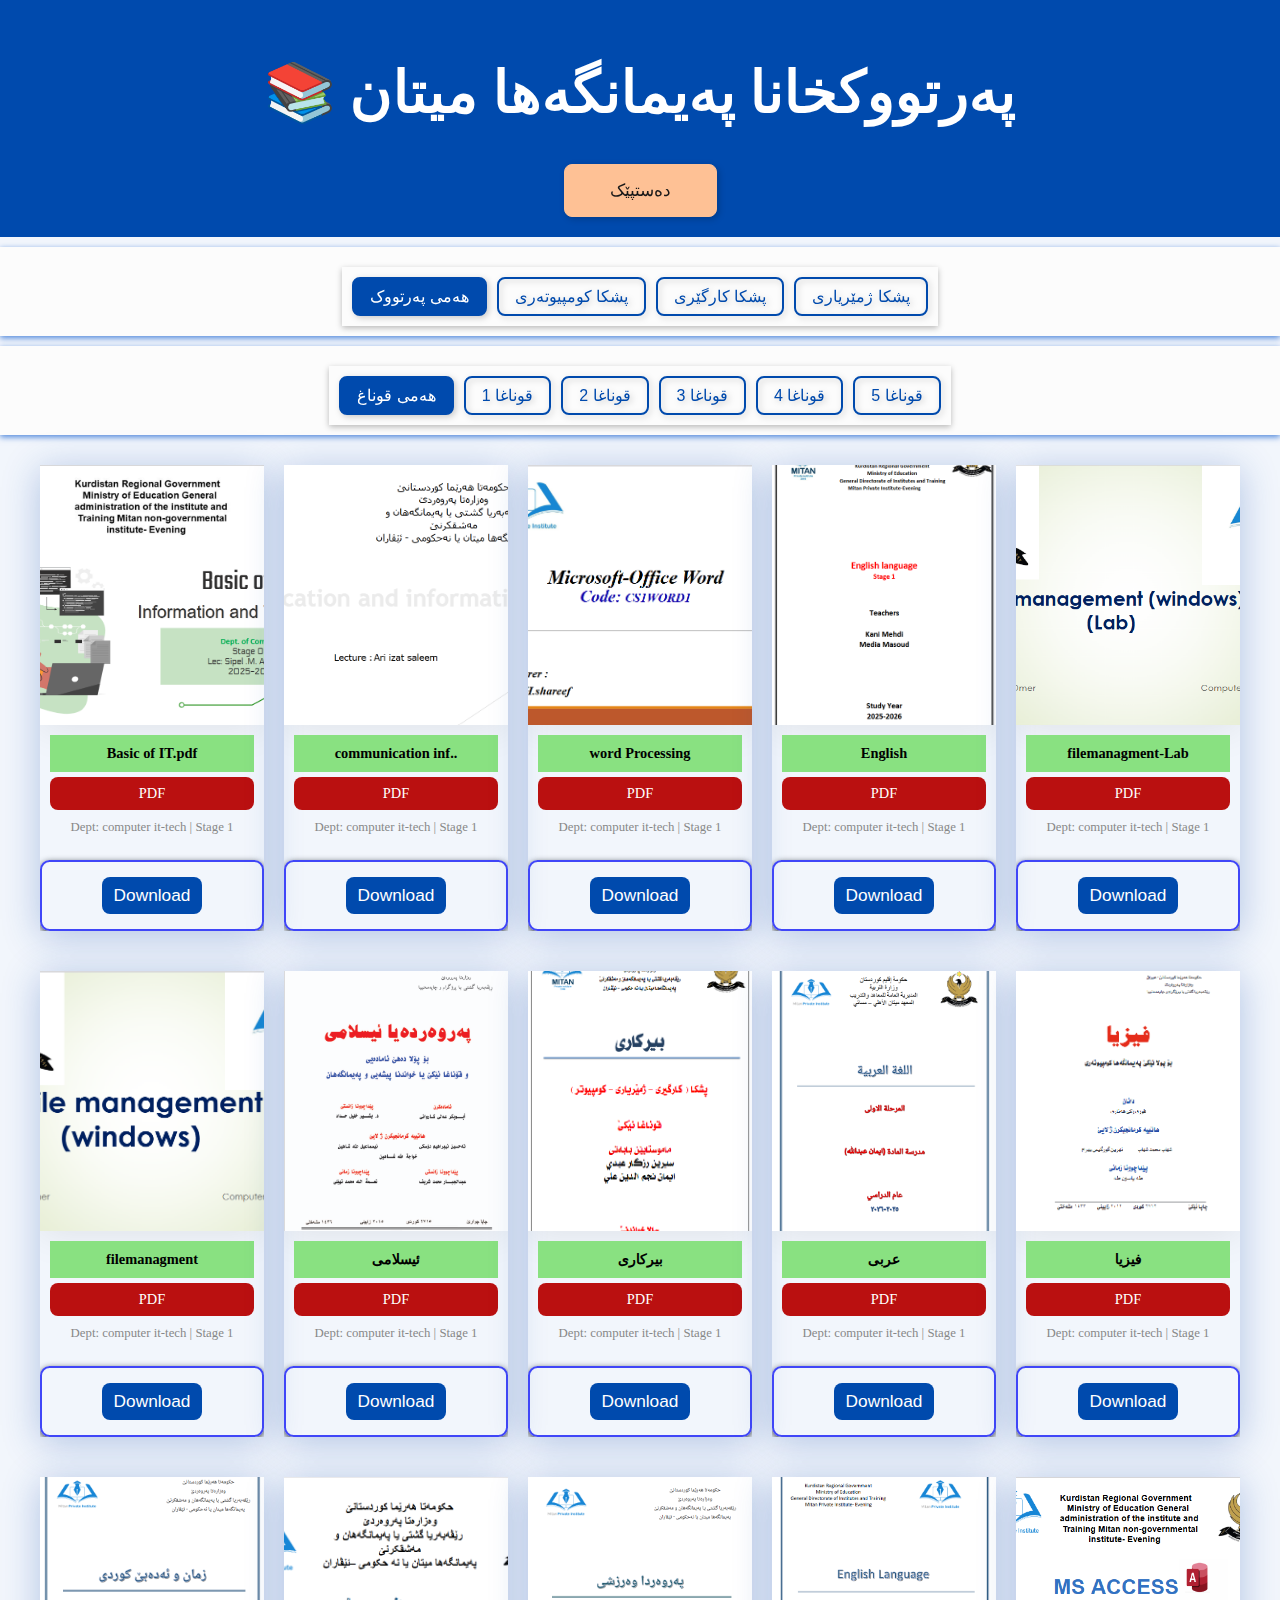
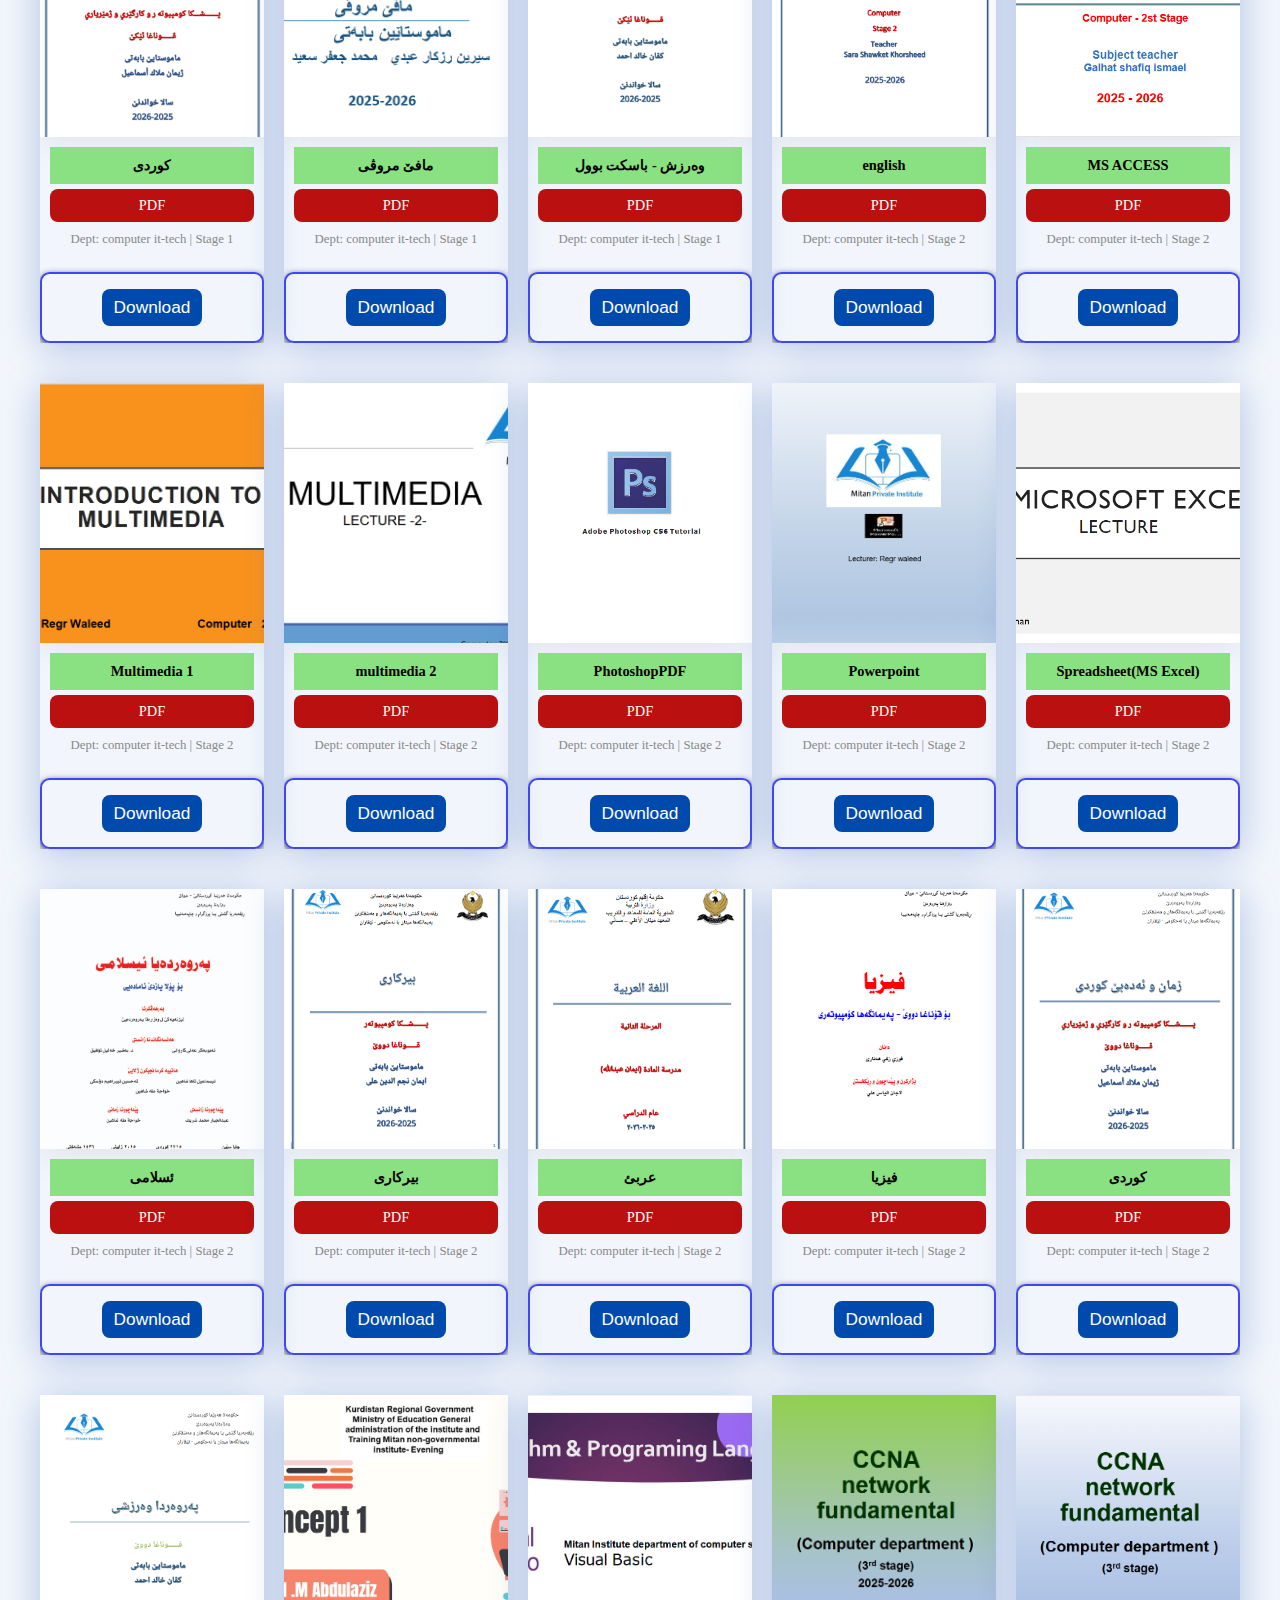
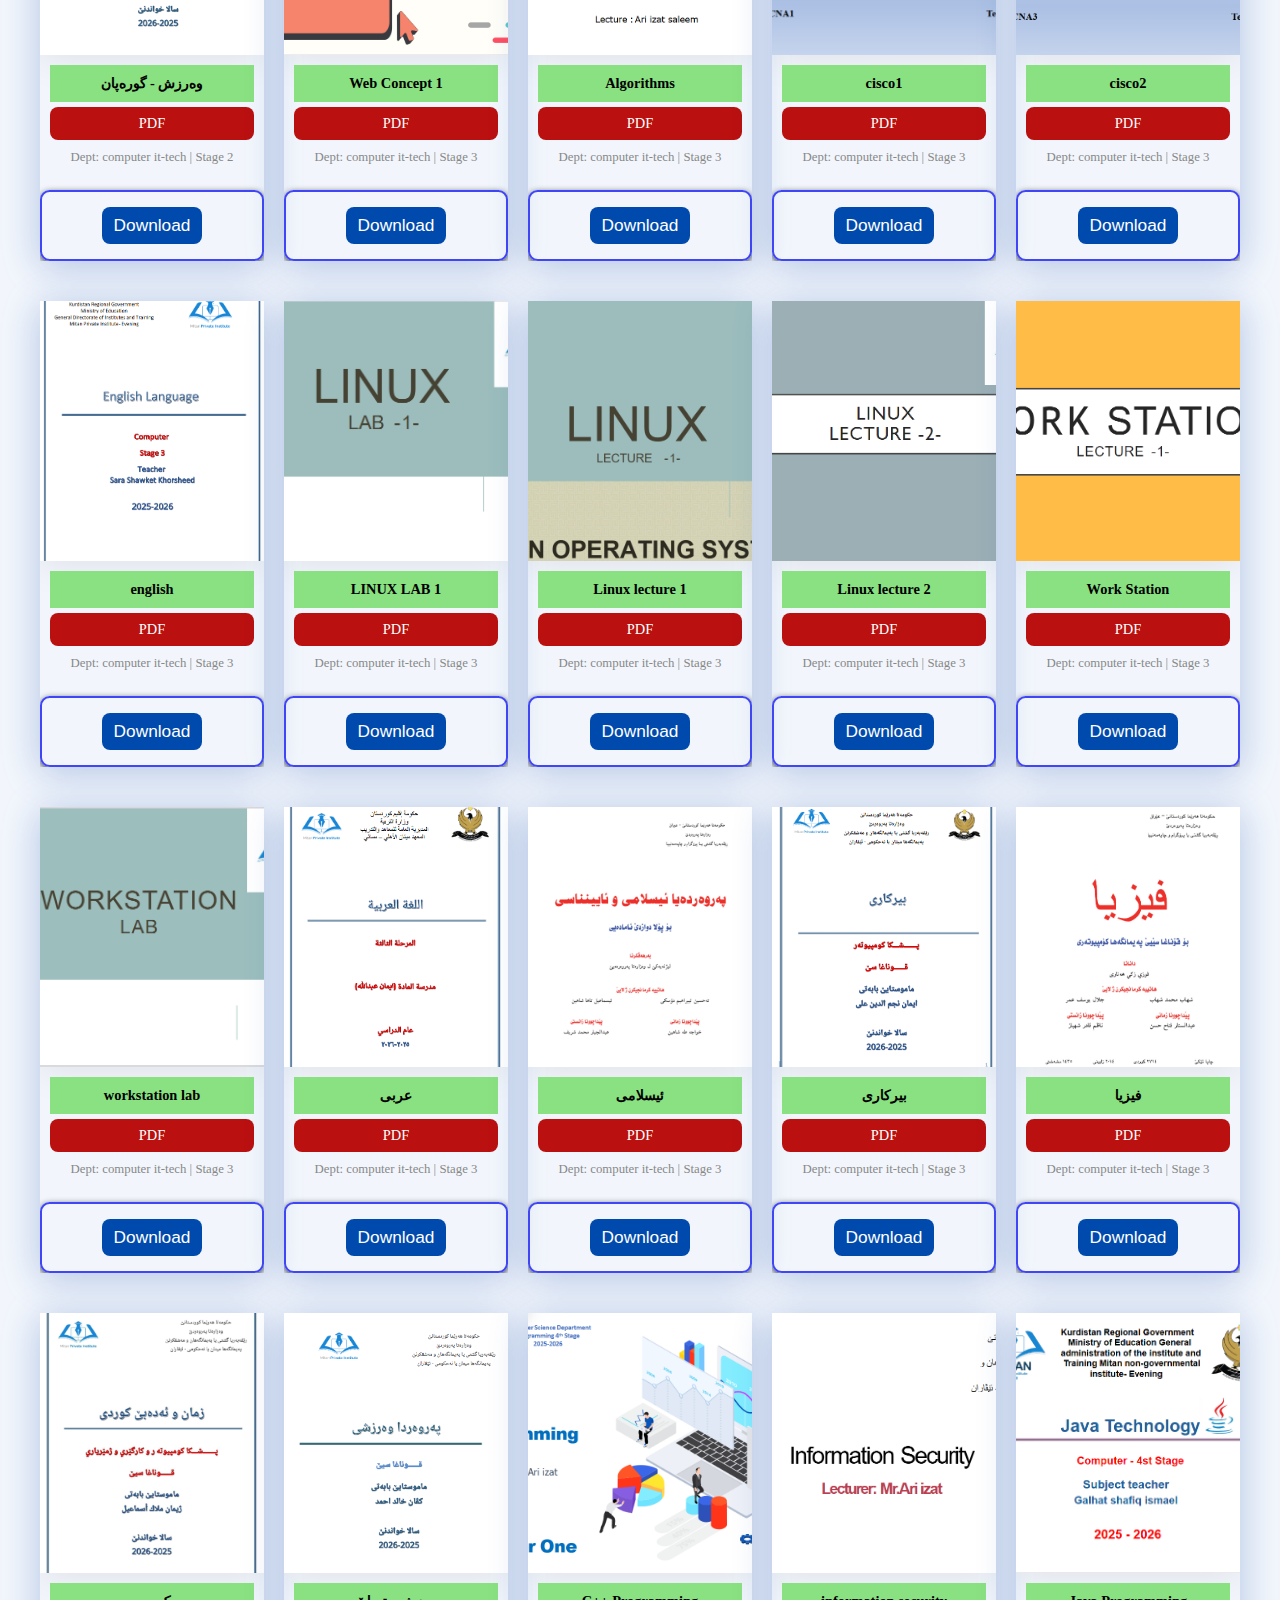
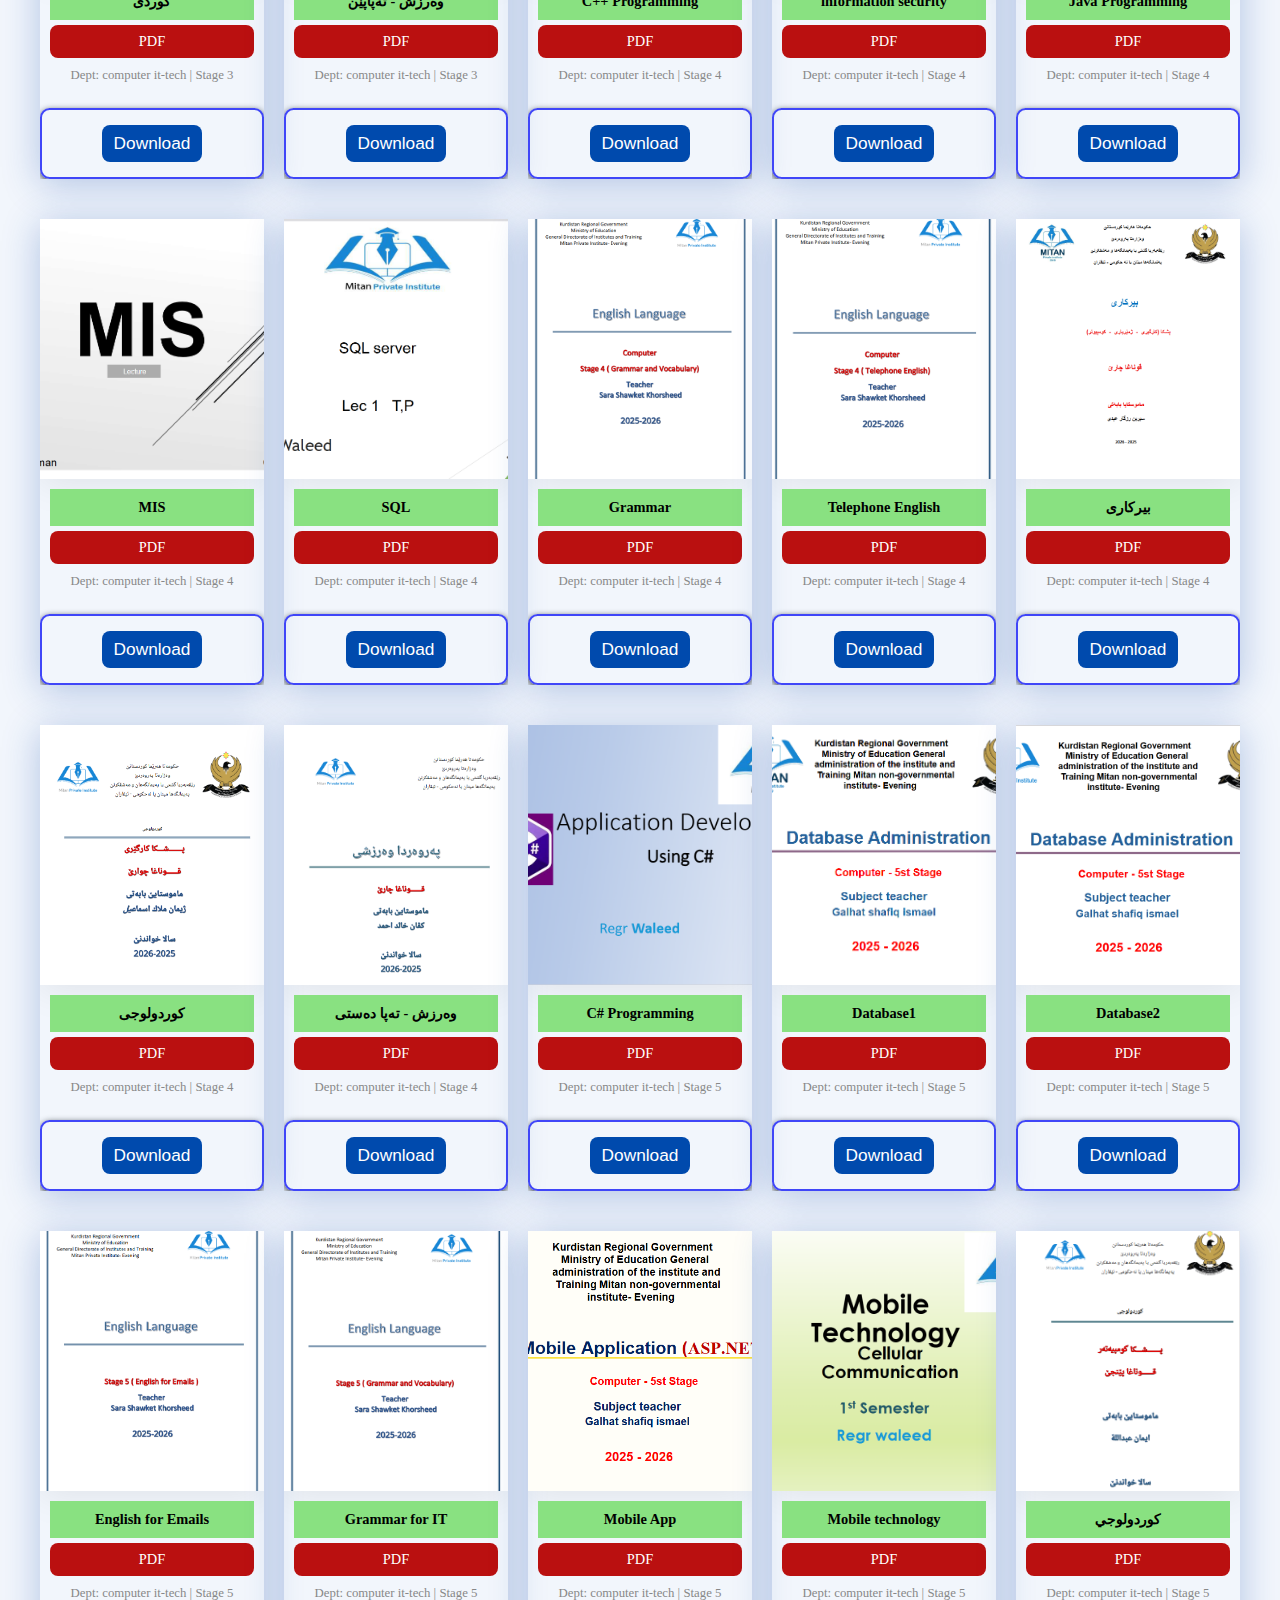
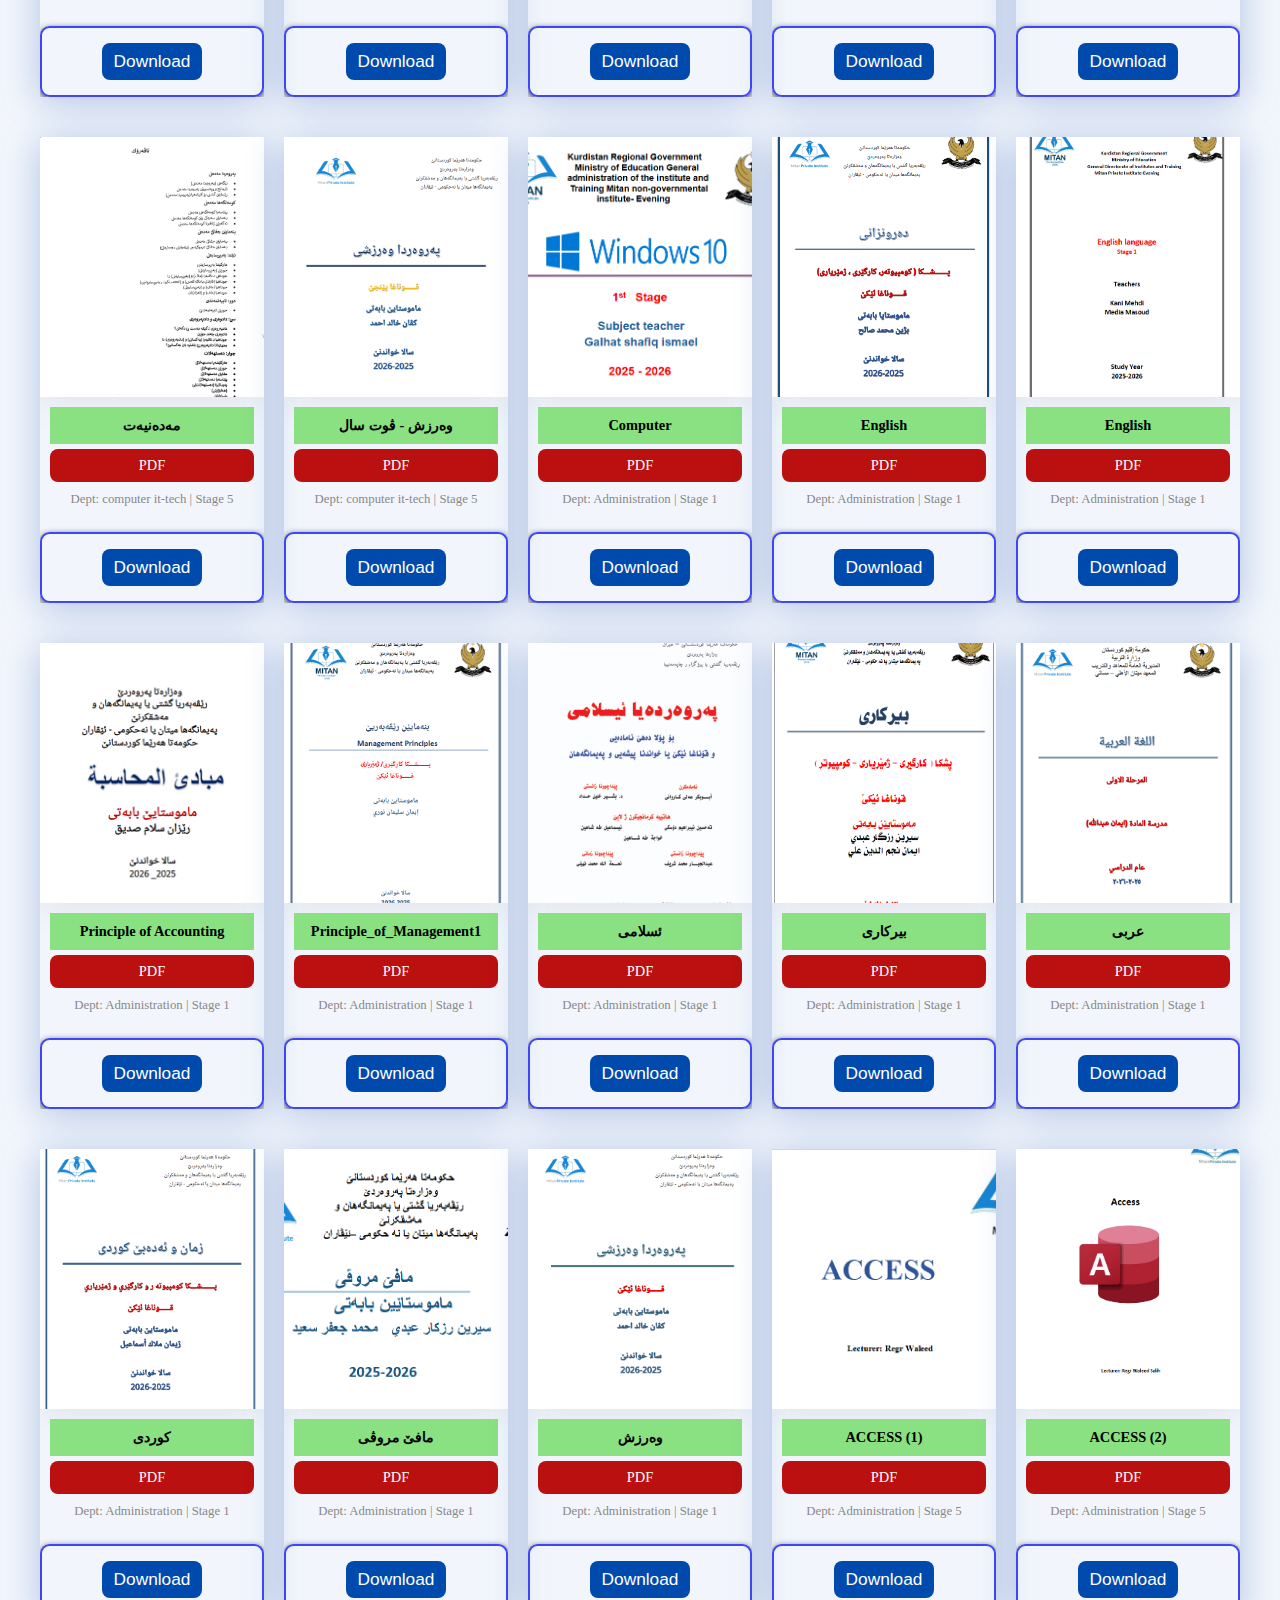
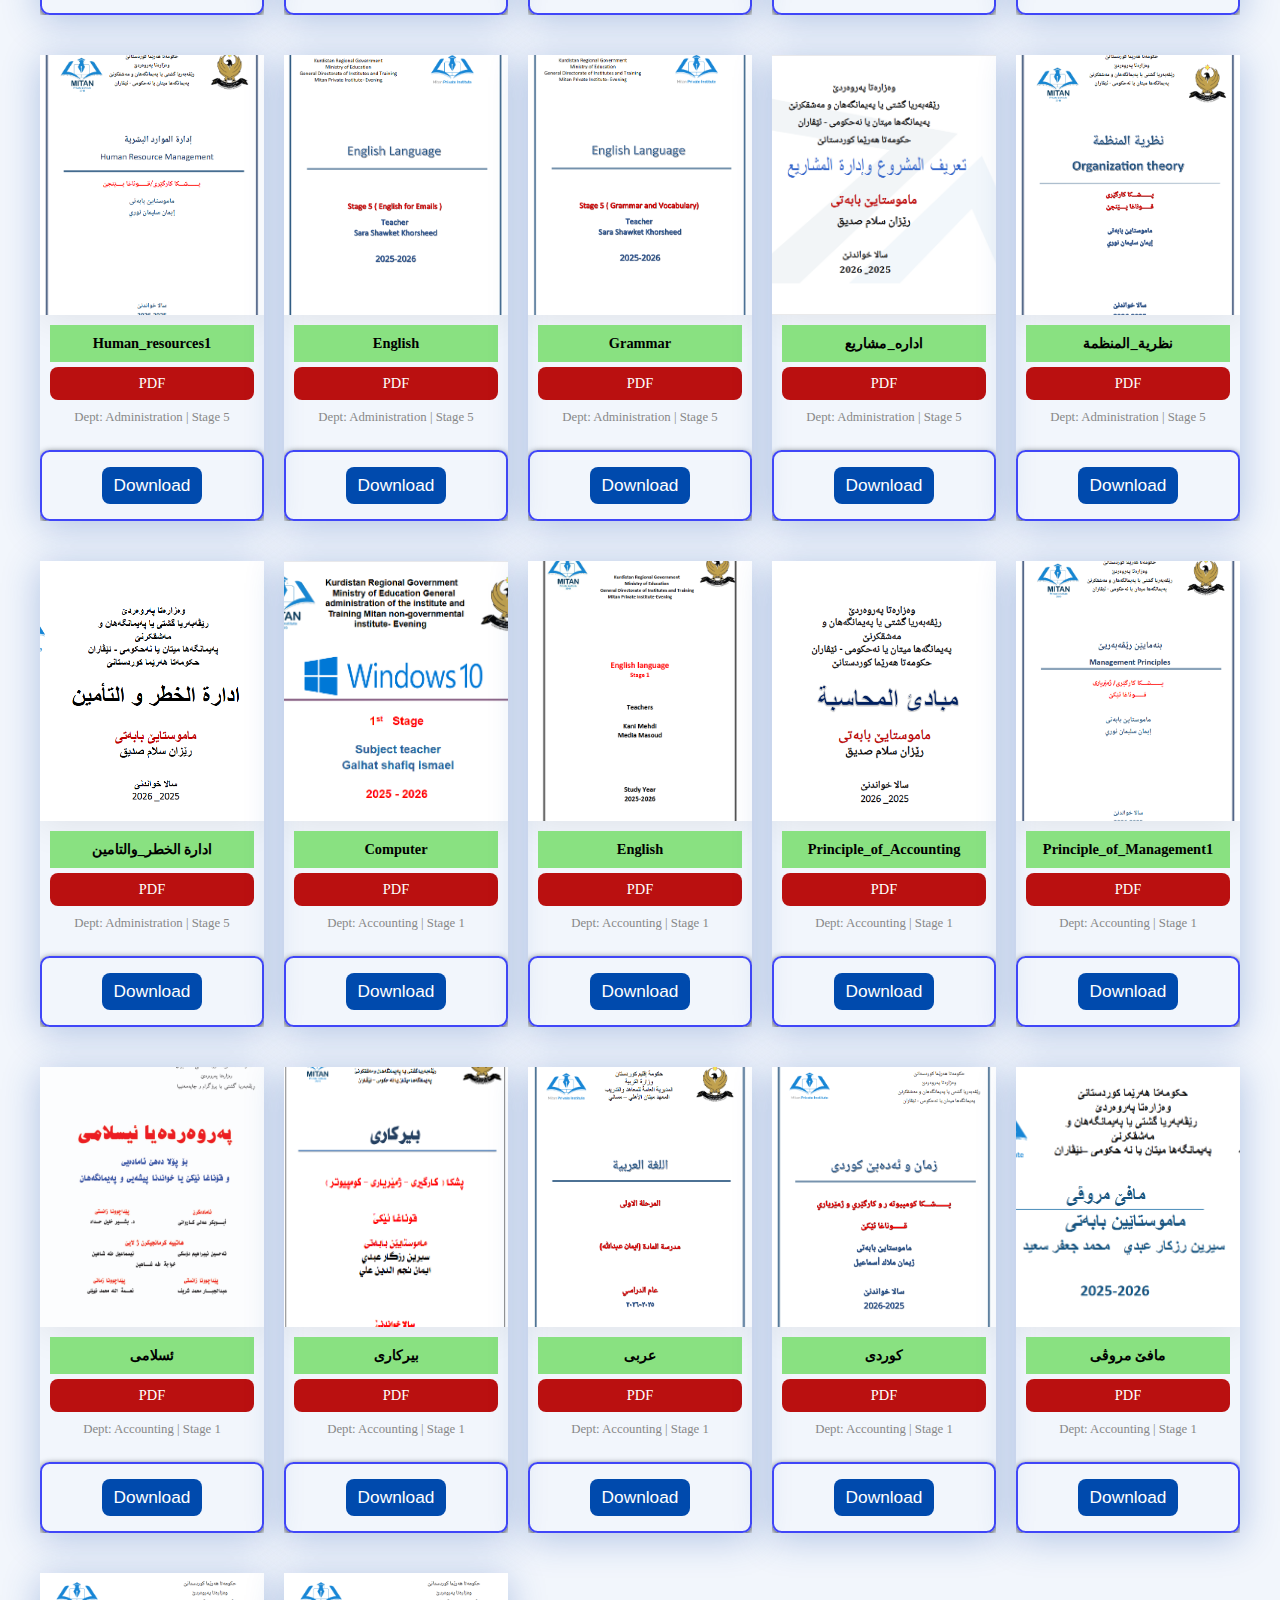
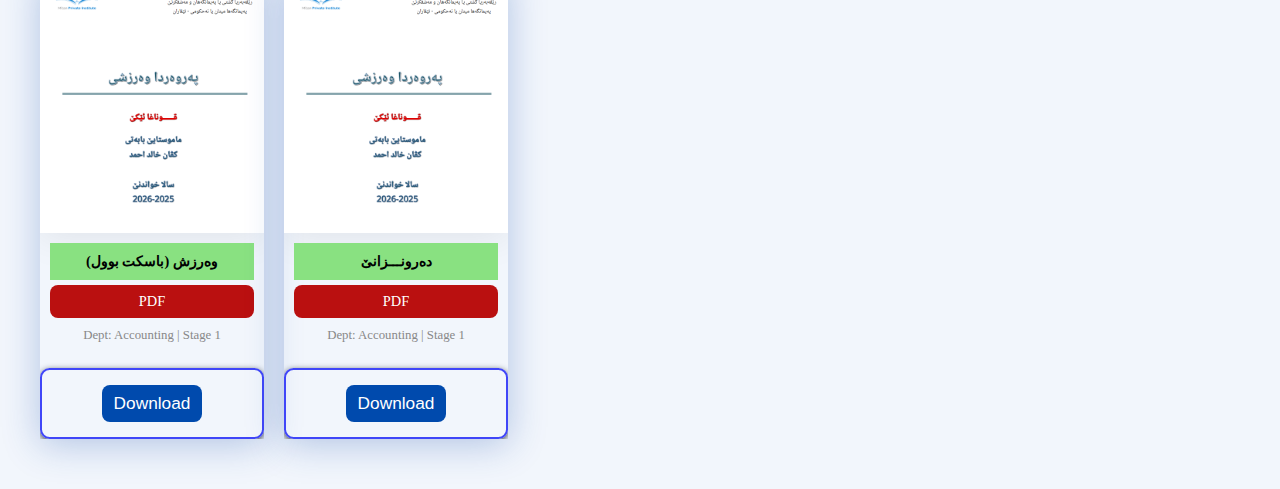
<file: books.html>
<!DOCTYPE html>
<html lang="en">
<head>
  <meta charset="UTF-8" />
  <meta name="viewport" content="width=device-width, initial-scale=1.0" />
  <meta name="description" content="پەرتووکخانا پەیمانگەها میتان " />
  <title>پەرتووکخانە </title>
  <link href="style2.css" rel="stylesheet" />
  <link rel="icon" href="imgs/logobang.png" type="image/png" />
</head>

<body>

  <!-- Main Header -->
  <header role="banner">
    <h1>📚 پەرتووکخانا پەیمانگەها میتان</h1>
    
    <!-- Interactive Button with Animation -->
    <button 
      id="startBtn" 
      type="button" 
      aria-label="Start - دەستپێک"
      class="start-button"
    >
      <span class="button-text">دەستپێک</span> </button>


  </header>

  <!-- Department Filter Navigation -->
  <nav aria-label="Department Filter">
    <div class="filter-group">
      <button class="filter-btn active" data-dept="all">
        ھەمی پەرتووک
      </button>
      <button class="filter-btn" data-dept="computer-it-tech">
        پشکا کومپیوتەری
      </button>
      <button class="filter-btn" data-dept="Administration">
        پشکا کارگێری
      </button>
      <button class="filter-btn" data-dept="Accounting">
        پشکا ژمێریاری
      </button>
    </div>
  </nav>

  <!-- Stage/Level Filter Navigation -->
  <nav aria-label="Stage Filter">
    <div class="filter-group">
      <button class="stage-btn active" data-stage="all">
        ھەمی قوناغ
      </button>
      <button class="stage-btn" data-stage="1">قوناغا 1</button>
      <button class="stage-btn" data-stage="2">قوناغا 2</button>
      <button class="stage-btn" data-stage="3">قوناغا 3</button>
      <button class="stage-btn" data-stage="4">قوناغا 4</button>
      <button class="stage-btn" data-stage="5">قوناغا 5</button>
    </div>
  </nav>

  <!-- Main Content -->
  <main>
    <div class="grid" id="bookGrid" role="region" aria-label="Books Display">
      <!-- Books will be populated here by JavaScript -->
    </div>
  </main>

  <!-- JavaScript Data (Moved to external file recommended) -->
  <script src="books-data.js"></script>
  <script src="book.js"></script>
</body>
</html>
</file>
<file: style2.css>
body {
      margin: 0;
      background-color: #f2f6fc;
      color: #222;
      text-align: center;
    }

    header {
      background-color: #004aad;
      color: white;
      padding: 20px;
      text-align: center;
      font-size: 1.8em;
      font-weight: 600;
      margin-bottom: 10px;
    }

    nav {
      display: flex;
      justify-content: center;
      flex-wrap: wrap;
      background: #fcfcfc;
      box-shadow: 0 2px 6px rgb(2 83 205 / 69%);
      padding: 10px 0;
      gap: 10px;
      margin-top: 10px;
    }

    .filter-group {
      display: flex;
    justify-content: center;
    flex-wrap: wrap;
    background: #fcfcfc;
    box-shadow: 0 2px 6px rgb(0 0 0 / 27%);
    padding: 10px;
    gap: 10px;
    margin-top: 10px;
}
    nav button {
      background-color: transparent;
      border: 2px solid #004aad;
      color: #004aad;
      padding: 8px 16px;
      border-radius: 8px;
      cursor: pointer;
      font-size: 1em;
      transition: all 0.3s ease;
    }

    nav button:hover, nav button.active {
      background-color: #004aad;
      color: #fff;
    }

    .grid {
      display: grid;
      grid-template-columns: repeat(auto-fill, minmax(220px, 1fr));
      gap: 20px;
      padding: 30px;
      max-width: 1200px;
      margin: auto;
    }

    .card {
    transition: transform 0.3s ease;
    display: flex;
    flex-direction: column;
    justify-content: space-between;
    --szpd: 15px;
    position: relative;
    margin-bottom: 20px;
    background: var(--contentB);
    box-shadow: 0 5px 35px rgb(29 81 173 / 31%);
    border-radius: 0% 0% / 3% 3%;
    border: 1px solid var(--contentL);
    overflow: hidden;
    }

    .card:hover { transform: translateY(-5px); }

    .thumb {
      width: 100%;
      height: 260px;
      background-size: cover;
      background-position: center;
      box-shadow: 0 5px 35px rgb(0 0 0 / 8%);
    }

    .info { padding: 10px; }

    .title {
         font-size: 0.90em;
    font-weight: 600;
    color: #000000;
    text-align: center;
    background-color: #89e181;
    padding: 10px;
    margin-bottom: 5px;
    }

    .author {
      margin-bottom: 10px;
    background-size: cover;
    background-color: #ba1010;
    color: #fff;
    border: none;
    border-radius: 8px;
    padding: 8px 12px;
    cursor: pointer;
    font-size: 0.9em;
    transition: background-color 0.3s ease;
    text-decoration: none;
    text-align: center;
    }

    .tags {
      font-size: 0.8em;
      color: #888;
    }

    .buttons {
      display: flex;
    padding: 15px;
    box-shadow: 0 2px 6px rgb(30 36 46 / 88%);
    border: 2px solid rgb(64 70 248);
    border-radius: 0.5em;
    font: 1.2em sans-serif;
    align-items: center;
    justify-content: center;
    margin-top: 15px;
    }

    .btn {
      background-color: #004aad;
      color: #fff;
      border: none;
      border-radius: 8px;
      padding: 8px 12px;
      cursor: pointer;
      font-size: 0.9em;
      transition: background-color 0.3s ease;
      text-decoration: none;
    }

    .btn:hover {
      background-color: #003580;
    }

    @media (max-width: 600px) {
      header { font-size: 1.4em; }
      .thumb { height: 200px; }
    }
    
    /* From Uiverse.io by MuhammadHasann */ 
button {
  position: relative;
  padding: 15px 45px;
  background: #fec195;
  font-size: 17px;
  font-weight: 500;
  color: #181818;
  cursor: pointer;
  border: 1px solid #fec195;
  border-radius: 8px;
  filter: drop-shadow(2px 2px 3px rgba(0, 0, 0, 0.2));
}

button:hover {
  border: 1px solid #f3b182;
  background: linear-gradient(
    85deg,
    #fec195,
    #fcc196,
    #fabd92,
    #fac097,
    #fac39c
  );
  animation: wind 2s ease-in-out infinite;
}

@keyframes wind {
  0% {
    background-position: 0% 50%;
  }

  0% {
    background-position: 50% 100%;
  }

  0% {
    background-position: 0% 50%;
  }
}

.icon-1 {
  position: absolute;
  top: 0;
  right: 0;
  width: 25px;
  transform-origin: 0 0;
  transform: rotate(10deg);
  transition: all 0.5s ease-in-out;
  filter: drop-shadow(2px 2px 3px rgba(0, 0, 0, 0.3));
}

button:hover .icon-1 {
  animation: slay-1 3s cubic-bezier(0.52, 0, 0.58, 1) infinite;
  transform: rotate(10deg);
}

@keyframes slay-1 {
  0% {
    transform: rotate(10deg);
  }

  50% {
    transform: rotate(-5deg);
  }

  100% {
    transform: rotate(10deg);
  }
}

.icon-2 {
  position: absolute;
  top: 0;
  left: 25px;
  width: 12px;
  transform-origin: 50% 0;
  transform: rotate(10deg);
  transition: all 1s ease-in-out;
  filter: drop-shadow(2px 2px 3px rgba(0, 0, 0, 0.5));
}

button:hover .icon-2 {
  animation: slay-2 3s cubic-bezier(0.52, 0, 0.58, 1) 1s infinite;
  transform: rotate(0);
}

@keyframes slay-2 {
  0% {
    transform: rotate(0deg);
  }

  50% {
    transform: rotate(15deg);
  }

  100% {
    transform: rotate(0);
  }
}

.icon-3 {
  position: absolute;
  top: 0;
  left: 0;
  width: 18px;
  transform-origin: 50% 0;
  transform: rotate(-5deg);
  transition: all 1s ease-in-out;
  filter: drop-shadow(2px 2px 3px rgba(0, 0, 0, 0.5));
}

button:hover .icon-3 {
  animation: slay-3 2s cubic-bezier(0.52, 0, 0.58, 1) 1s infinite;
  transform: rotate(0);
}

@keyframes slay-3 {
  0% {
    transform: rotate(0deg);
  }

  50% {
    transform: rotate(-5deg);
  }

  100% {
    transform: rotate(0);
  }
}

.skip-link {
  position: absolute;
  top: -40px;
  left: 0;
  background: #000;
  color: #fff;
  padding: 8px;
  z-index: 100;
}

.skip-link:focus {
  top: 0;
}

.sr-only {
  position: absolute;
  width: 1px;
  height: 1px;
  padding: 0;
  margin: -1px;
  overflow: hidden;
  clip: rect(0, 0, 0, 0);
  border: 0;
}

.icon {
  width: 40px;
  height: 40px;
}
</file>
